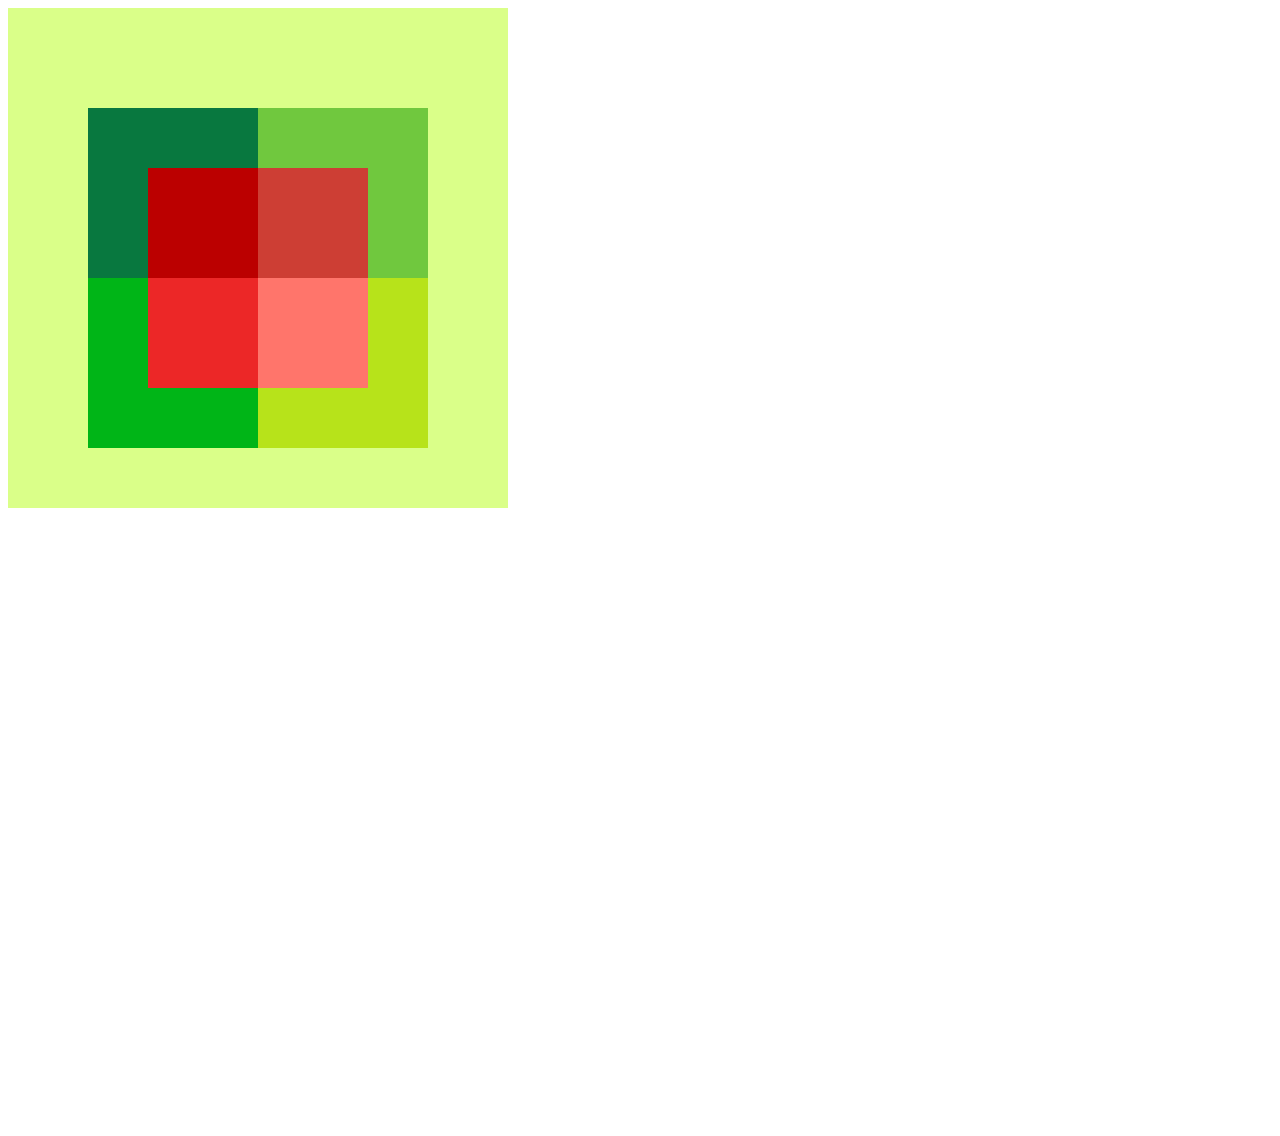
<file: index.html>
<!DOCTYPE html>
<html>
<head>
    <title>My Website</title>
    <link rel="stylesheet" href="style.css">
</head>

<body>

<div>
    <div class="bigsquare"></div>
</div>

    <div>
        <div class="square1"></div>
        <div class="square2"></div>
        <div class="square3"></div>
        <div class="square4"></div>

    </div>

 <div>
        <div class="square5"></div>
        <div class="square6"></div>
        <div class="square7"></div>
        <div class="square8"></div>

    </div>


</body>
</html>
</file>
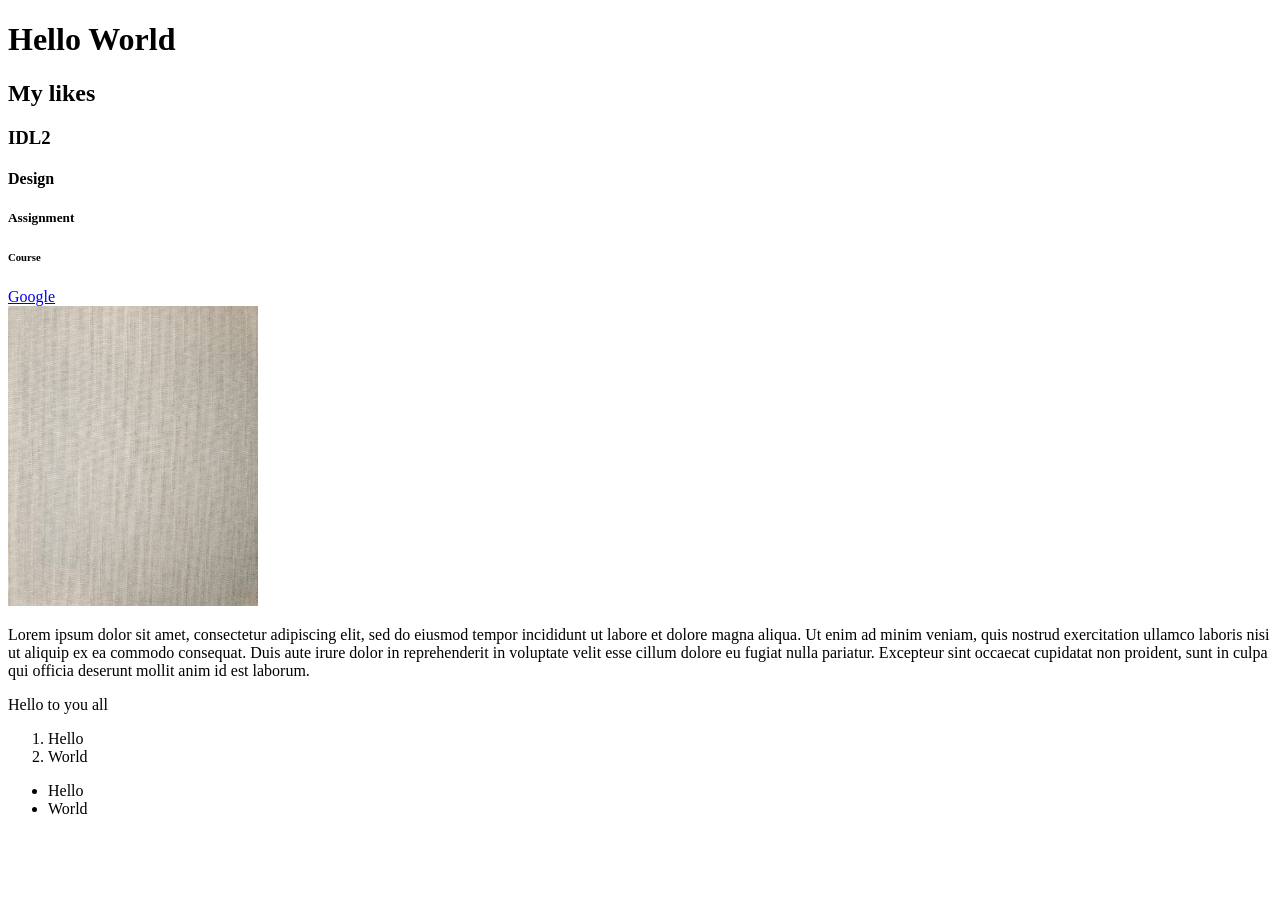
<file: Index.html>
<!DOCTYPE html>
    <head>
        <title>Rasha</title>
        <meta charset="UTF=8">
        <meta name="viewport"content="width=device-width,intial-scale=1.0">
    </head>

    <body>

    <div>
        <h1>Hello World</h1>
        <h2>My likes</h2>
        <h3>IDL2</h3>
        <h4>Design</h4>
        <h5>Assignment</h5>
        <h6>Course</h6>
    </div>

<a href="https://www.google.com">Google</a>

<div>

<img src="Fabric_Swatch.jpg" alt="picture of fabric" width="250" 
height="300">
</div>
        
        <p>Lorem ipsum dolor sit amet, consectetur adipiscing elit, sed do eiusmod tempor incididunt ut labore et dolore magna aliqua. Ut enim ad minim veniam, quis nostrud exercitation ullamco laboris nisi ut aliquip ex ea commodo consequat. Duis aute irure dolor in reprehenderit in voluptate velit esse cillum dolore eu fugiat nulla pariatur. Excepteur sint occaecat cupidatat non proident, sunt in culpa qui officia deserunt mollit anim id est laborum.
</p>

<p>Hello to you all</p>

<ol>
    <li>Hello</li>
    <li>World</li>
</ol>

<ul>
    <li>Hello</li>
    <li>World</li>
</ul>
    </body>

</html>
</file>
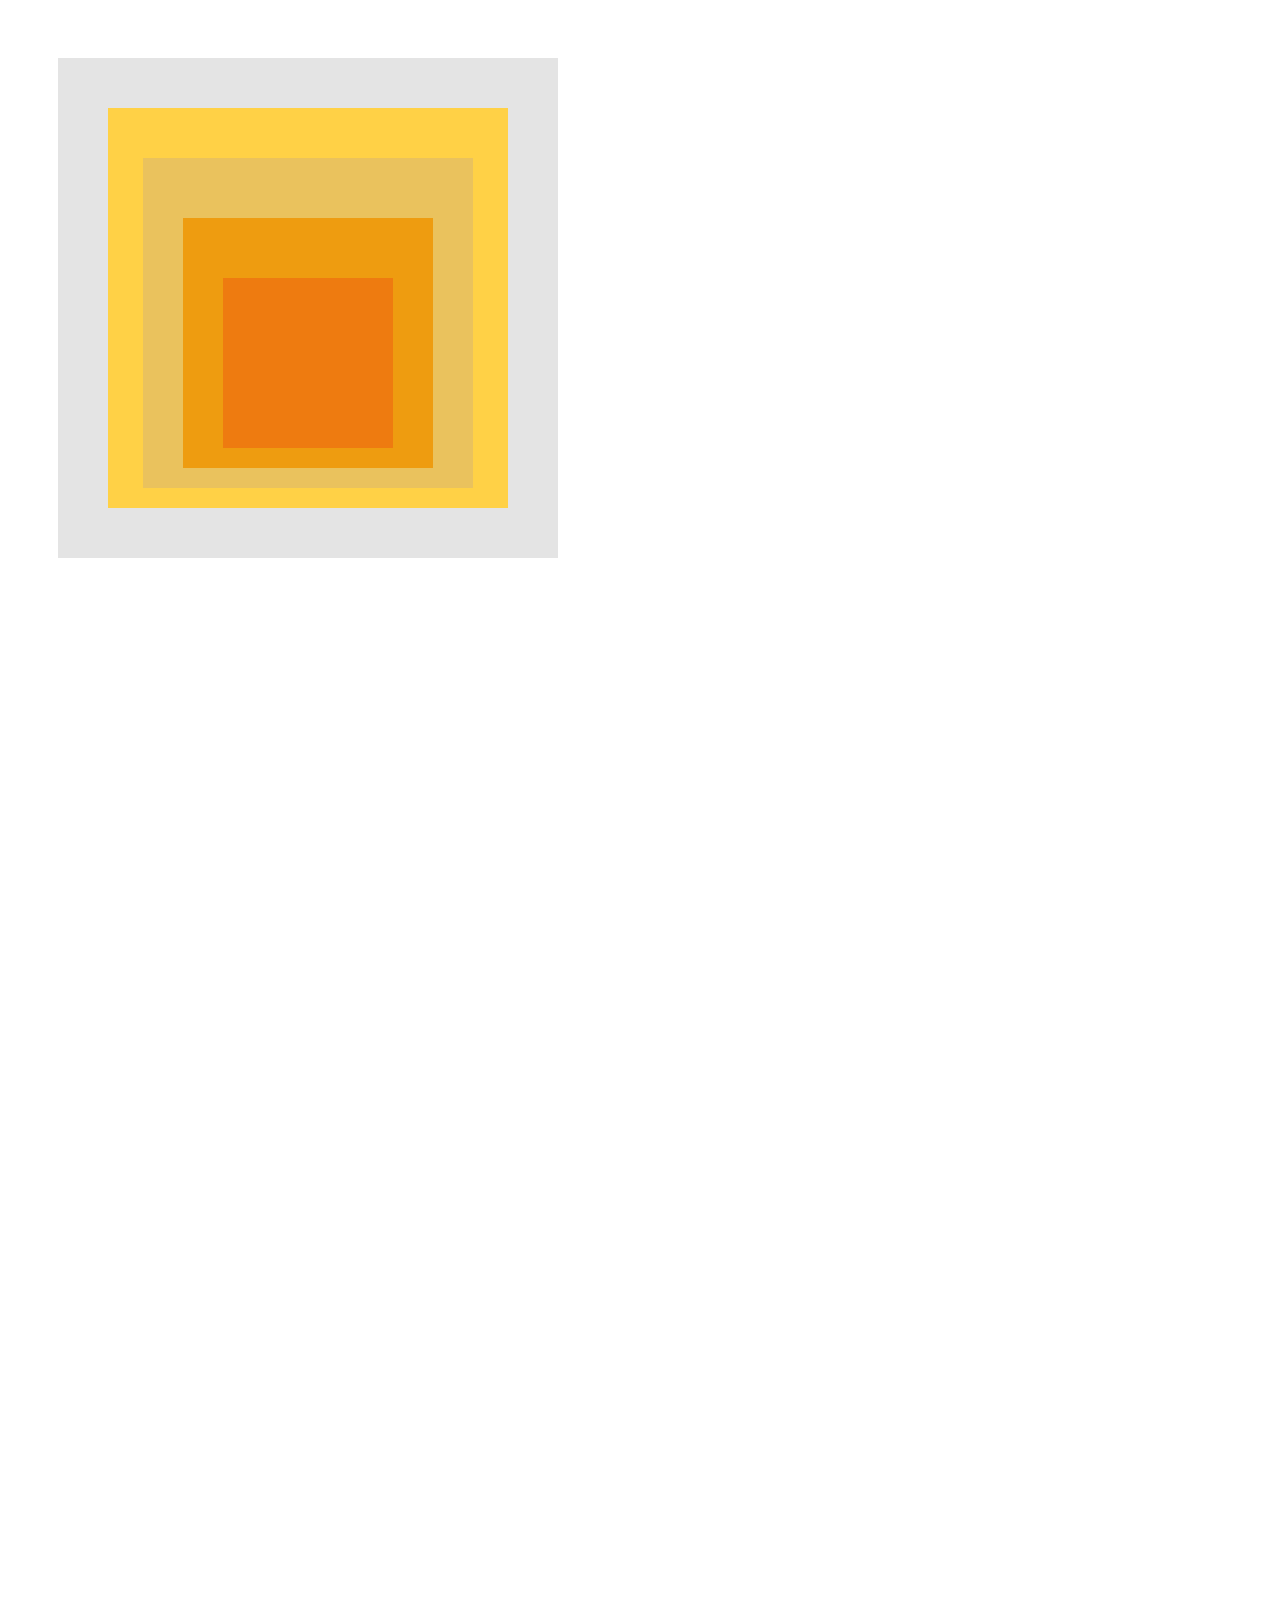
<file: boxmodel2/index.html>
<!DOCTYPE html>
<html>
<head>
    <link rel="stylesheet" href="style.css">
</head>

<body>


    <div>
        <div class="square1"></div>
        <div class="square2"></div>
        <div class="square3"></div>
        <div class="square4"></div>
        <div class="square5"></div>

    </div>


</body>
</html>
</file>
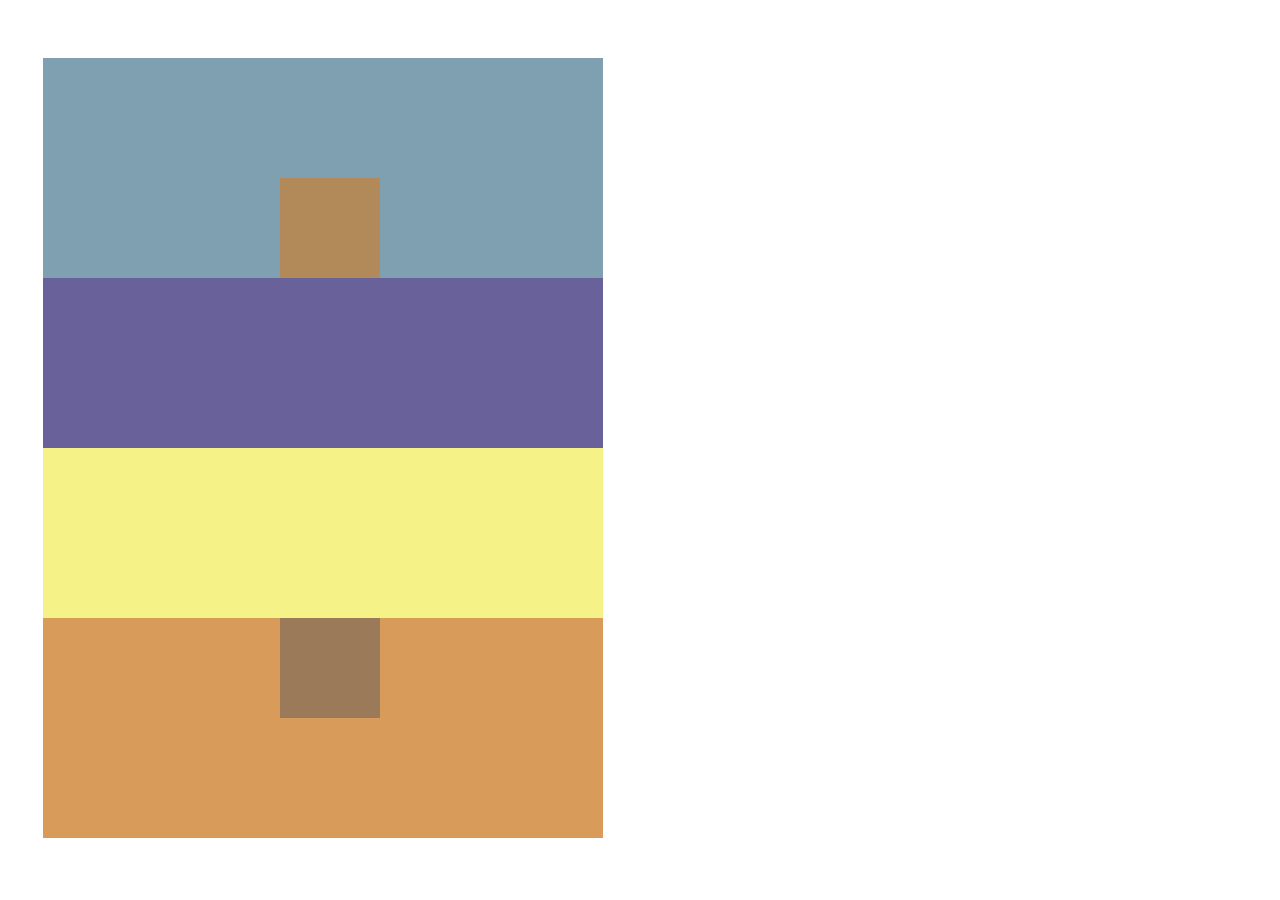
<file: boxmodel3/index.html>
<!DOCTYPE html>
<html>
<head>
    <link rel="stylesheet" href="style.css">
</head>

<body>


    <div>
        <div class="square1"></div>
        <div class="square2"></div>
        <div class="square3"></div>
        <div class="square4"></div>
    </div>

    <div>
        <div class="smalls1"></div>
         <div class="smalls2"></div>
    </div>


</body>
</html>
</file>
<file: style.css>
.bigsquare{
    width: 500px;
    height: 500px;
    background-color: #daff89;
    border-width: solid;
    position: absolute;
}

.square1 {
    width: 170px;
    height: 170px;
    background-color: #08783F;
    position: relative;
    top: 100px;
    left: 80px;
}

.square2 {
    width: 170px;
    height: 170px;
    background-color: #70C83E;
    position: relative;
    bottom: 70px;
    left: 250px;
}
.square3 {
    width: 170px;
    height: 170px;
    background-color: #B7E31A;
    position: relative;
    bottom: 70px;
    left: 250px;
}

.square4 {
    width: 170px;
    height: 170px;
    background-color: #00B517;
    position: relative;
    bottom: 240px;
    left: 80px;
}

.square5{
    width: 110px;
    height: 110px;
    background-color: #bb0000;
    position: relative;
    bottom: 520px;
    left: 140px;
}

.square6{
    width: 110px;
    height: 110px;
    background-color: #ec2727;
    position: relative;
    bottom: 520px;
    left: 140px;
}

.square7{
    width: 110px;
    height: 110px;
    background-color: #cd3e34;
    position: relative;
    bottom: 740px;
    left: 250px;
}

.square8{
    width: 110px;
    height: 110px;
    background-color: #ff756b;
    position: relative;
    bottom: 740px;
    left: 250px;
}
</file>
<file: boxmodel2/style.css>
.square1{
    width: 500px;
    height: 500px;
    background-color: #e4e4e4;
    position: relative;
    top: 50px;
    left: 50px;
}

.square2{
    width: 400px;
    height: 400px;
    background-color: #ffd146;
    position: relative;
    bottom: 400px;
    left: 100px;
}

.square3{
    width: 330px;
    height: 330px;
    background-color: #eac25d;
    position: relative;
    bottom: 750px;
    left: 135px;
}

.square4{
    width: 250px;
    height: 250px;
    background-color: #ee9c10;
    position: relative;
    bottom: 1020px;
    left: 175px;
}

.square5{
    width: 170px;
    height: 170px;
    background-color: #ee7b10;
    position: relative;
    bottom: 1210px;
    left: 215px;
}
</file>
<file: boxmodel3/style.css>
.square1{
    width: 560px;
    height: 220px;
    background-color: #7fa0b0;
    position: relative;
    top: 50px;
    left: 35px;
}

.square2{
    width: 560px;
    height: 170px;
    background-color: #69619a;
    position: relative;
    top: 50px;
    left: 35px;
}

.square3{
    width: 560px;
    height: 170px;
    background-color: #f5f388;
    position: relative;
    top: 50px;
    left: 35px;
}

.square4{
    width: 560px;
    height: 220px;
    background-color: #d89b59;
    position: relative;
    top: 50px;
    left: 35px;
}

.smalls1{
    width: 100px;
    height: 100px;
    background-color: #c6833bba;
    position: absolute;
    top: 178px;
    left: 280px;
}

.smalls2{
    width: 100px;
    height: 100px;
    background-color: #6e635893;
    position: absolute;
    top: 618px;
    left: 280px;
}
</file>
